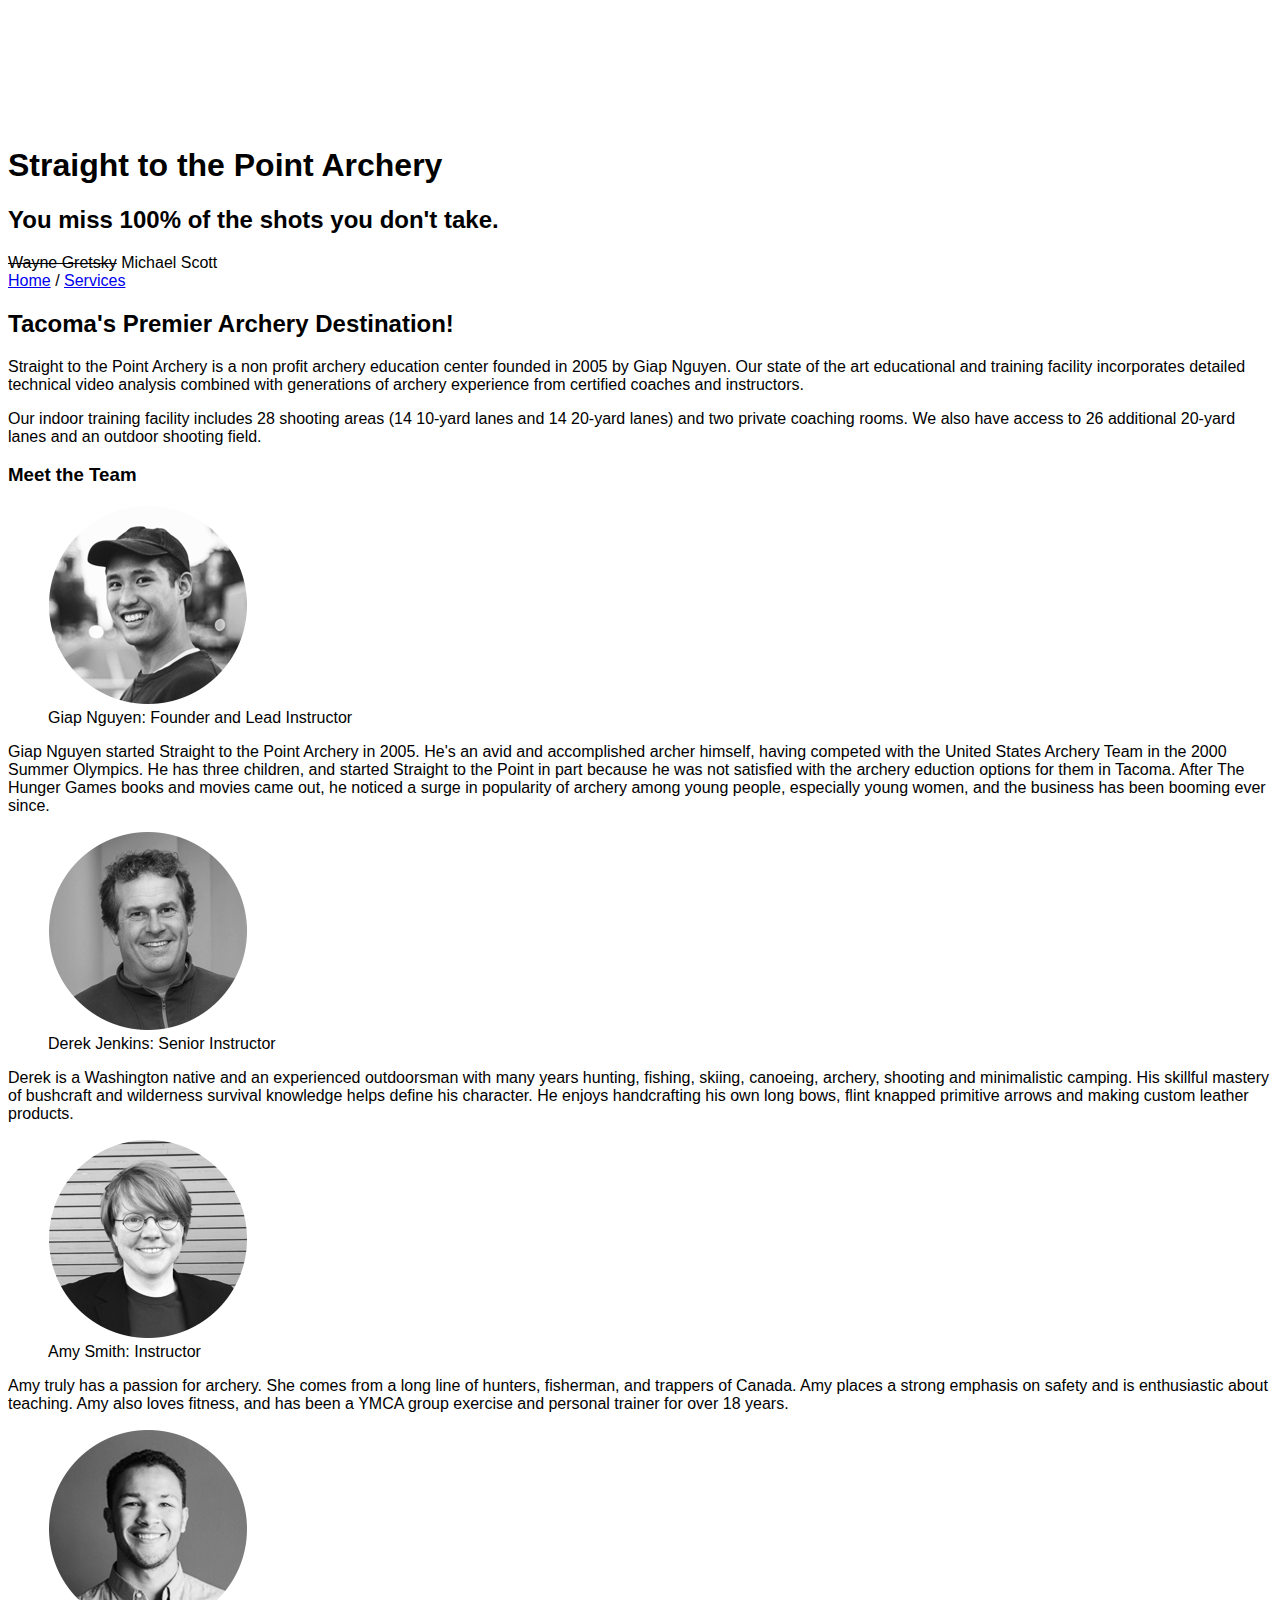
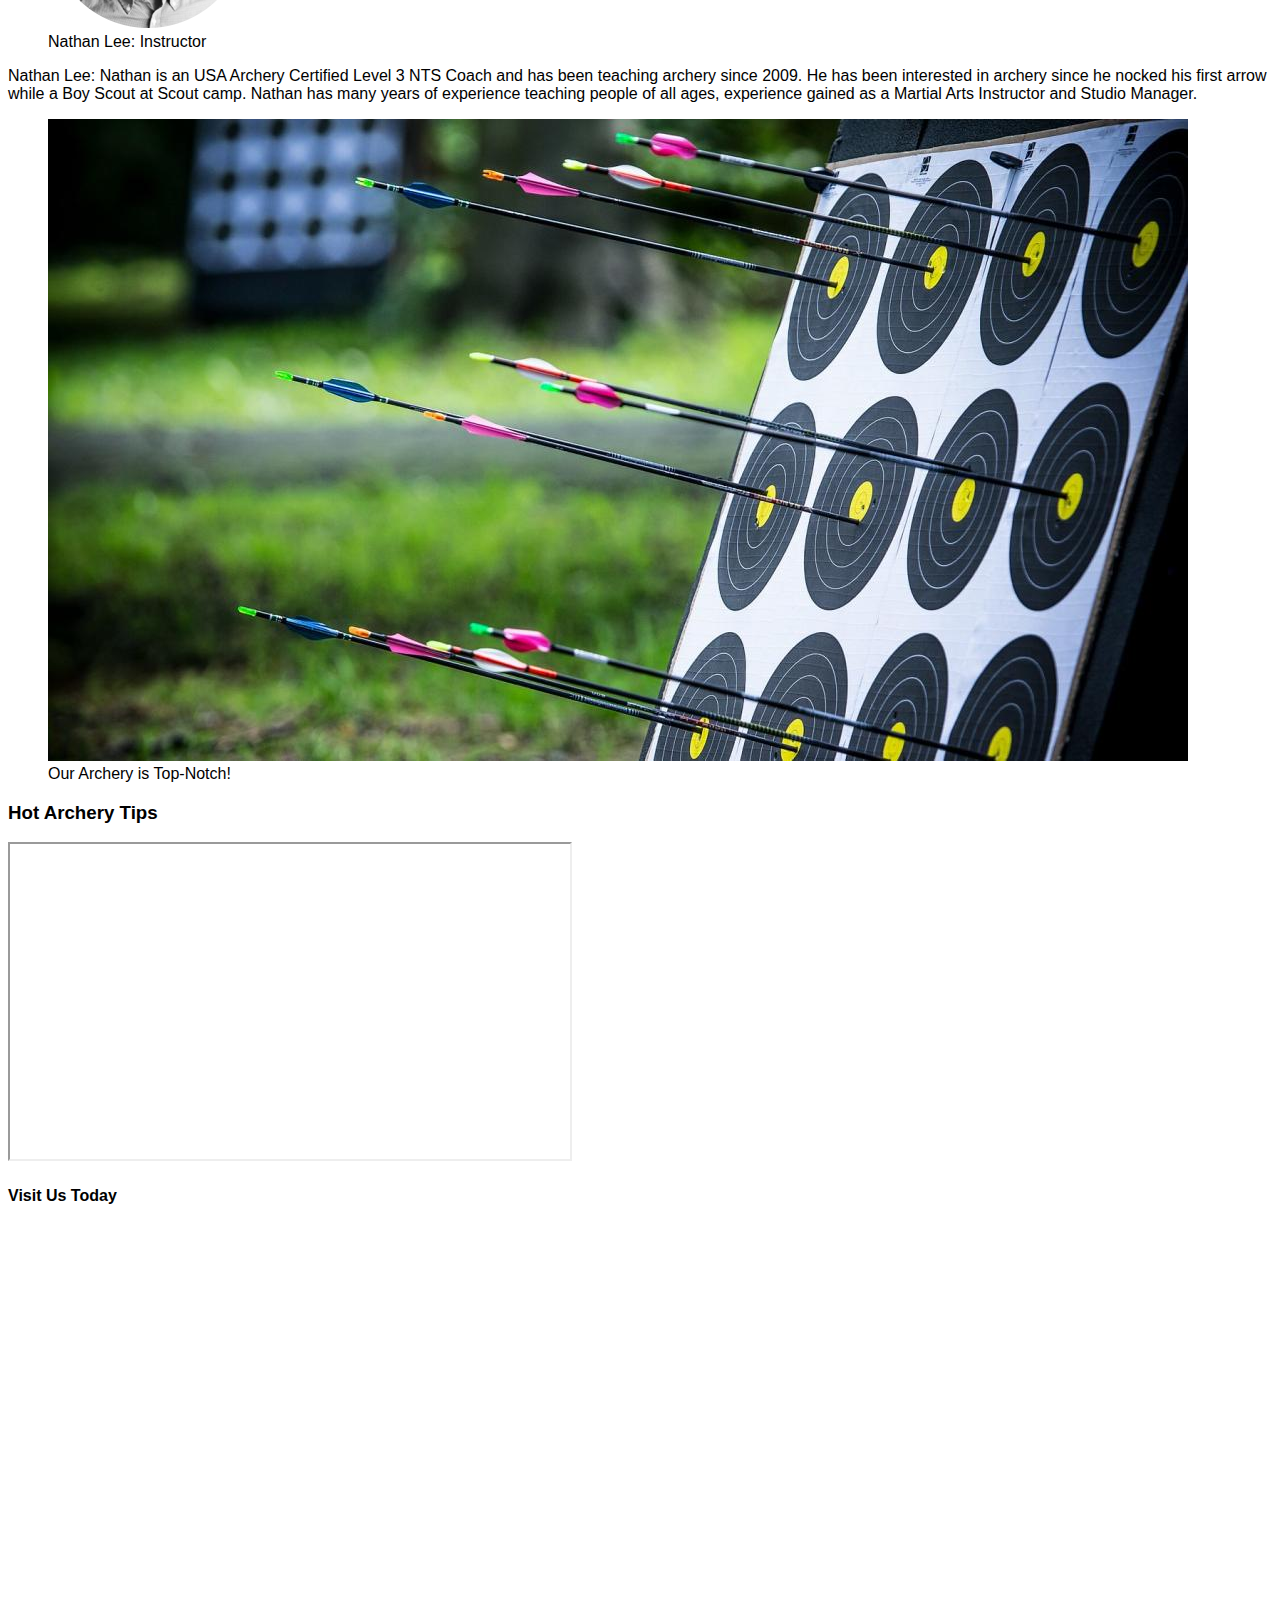
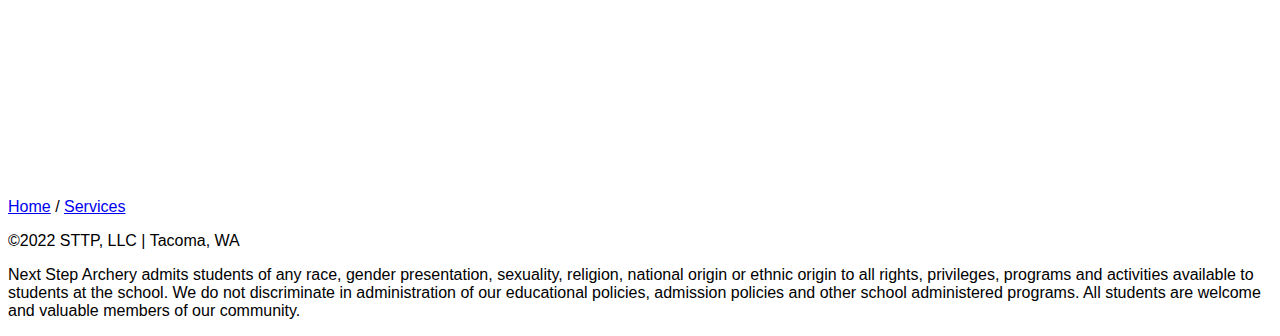
<file: index.html>
<!DOCTYPE html>
<html lang="en">

<head>
    <meta charset="utf-8">
    <title>Straight to the Point Archery</title>
    <link rel="stylesheet" href="styles/styles.css">
</head>

<body>
    <header id="top-header">
        <img src="images/archeryAcademy-logo-white.png" alt="company logo">
        <h1>Straight to the Point Archery</h1>
        <h2>You miss 100% of the shots you don't take.</h2>
        <s>Wayne Gretsky</s> Michael Scott
    </header>
    <nav id="top-nav">
        <a href="index.html">Home</a> /
        <a href="services.html">Services</a>
    </nav>
    <main>

        <div class="left-column">
            <article>
                <h2>Tacoma's Premier Archery Destination!</h2>
                <p>Straight to the Point Archery is a non profit archery education center founded in 2005 by Giap
                    Nguyen. Our state of the art educational and training facility incorporates detailed technical video
                    analysis combined with generations of archery experience from certified coaches and instructors.</p>
                <p>Our indoor training facility includes 28 shooting areas (14 10-yard lanes and 14 20-yard lanes) and
                    two private coaching rooms. We also have access to 26 additional 20-yard lanes and an outdoor
                    shooting field.</p>
            </article>

            <section class="instructors">
                <h3>Meet the Team</h3>
                <div class="bio">
                    <figure><img src="images/instructor-bio-image4.png" alt="Photo of Giap Nguyen">
                        <figcaption>Giap Nguyen: Founder and Lead Instructor</figcaption>
                    </figure>
                    <div>Giap Nguyen started Straight to the Point Archery in 2005. He's an avid and accomplished
                        archer himself, having competed with the United States Archery Team in the 2000 Summer
                        Olympics. He has three children, and started Straight to the Point in part because he was
                        not satisfied with the archery eduction options for them in Tacoma. After The Hunger Games
                        books and movies came out, he noticed a surge in popularity of archery among young people,
                        especially young women, and the business has been booming ever since.</div>
                </div>

                <div class="bio">
                    <figure><img src="images/instructor-bio-image1.png" alt="Instructor Derek">
                        <figcaption>Derek Jenkins: Senior Instructor</figcaption>
                    </figure>
                    <div>Derek is a Washington native and an experienced outdoorsman with many years
                        hunting, fishing, skiing, canoeing, archery, shooting and minimalistic camping. His skillful
                        mastery of bushcraft and wilderness survival knowledge helps define his character. He enjoys
                        handcrafting his own long bows, flint knapped primitive arrows and making custom leather
                        products.
                    </div>
                </div>
                <div class="bio">
                    <figure><img src="images/instructor-bio-image2.png" alt="Instructor Amy">
                        <figcaption>Amy Smith: Instructor</figcaption>
                    </figure>
                    <div>Amy truly has a passion for archery. She comes from a long line of hunters,
                        fisherman, and trappers of Canada. Amy places a strong emphasis on safety and is
                        enthusiastic
                        about teaching. Amy also loves fitness, and has been a YMCA group exercise and personal
                        trainer
                        for over 18 years.
                    </div>
                </div>
                <div class="bio">
                    <figure><img src="images/instructor-bio-image3.png" alt="Instructor Nathan">
                        <figcaption>Nathan Lee: Instructor</figcaption>
                    </figure>
                    <div>Nathan Lee: Nathan is an USA Archery Certified Level 3 NTS Coach and has been teaching
                        archery since 2009. He has been interested in archery since he nocked his first arrow while
                        a
                        Boy Scout at Scout camp. Nathan has many years of experience teaching people of all ages,
                        experience gained as a Martial Arts Instructor and Studio Manager.
                    </div>
                </div>
            </section>
        </div>
        <div class="right-column">
            <aside>
                <figure><img src="images/archery.jpg" alt="Bullseye!">
                    <figcaption>Our Archery is Top-Notch!</figcaption>
                </figure>
                <h3>Hot Archery Tips</h3>
                <iframe width="560" height="315" src="https://www.youtube.com/embed/ahLNCzV56yk"
                    title="YouTube video player - Archery Tips"
                    allow="accelerometer; autoplay; clipboard-write; encrypted-media; gyroscope; picture-in-picture"
                    allowfullscreen></iframe>
                <h4>Visit Us Today</h4>

                <iframe
                    src="https://www.google.com/maps/embed?pb=!1m18!1m12!1m3!1d1957.230102621565!2d-122.43965451075483!3d47.24338893151483!2m3!1f0!2f0!3f0!3m2!1i1024!2i768!4f13.1!3m3!1m2!1s0x54905570e6df6ef3%3A0x2f6b67d714ff9db6!2s1934%20Market%20St%2C%20Tacoma%2C%20WA%2098402!5e0!3m2!1sen!2sus!4v1663360809508!5m2!1sen!2sus"
                    width="600" height="450" style="border:0;" allowfullscreen="" loading="lazy"
                    referrerpolicy="no-referrer-when-downgrade"></iframe>

            </aside>
        </div>
    </main>
    <footer>
        <img src="images/archeryAcademy-logo-white.png" alt="company-logo">

        <nav>
            <a href="index.html">Home</a> /
            <a href="services.html">Services</a>
        </nav>
        <p>©2022 STTP, LLC | Tacoma, WA</p>
        <p>Next Step Archery admits students of any race, gender presentation, sexuality, religion, national origin or
            ethnic origin to all rights, privileges, programs and activities available to students at the school. We do
            not discriminate in administration of our educational policies, admission policies and other school
            administered programs. All students are welcome and valuable members of our community.
        </p>
    </footer>
</body>

</html>
</file>
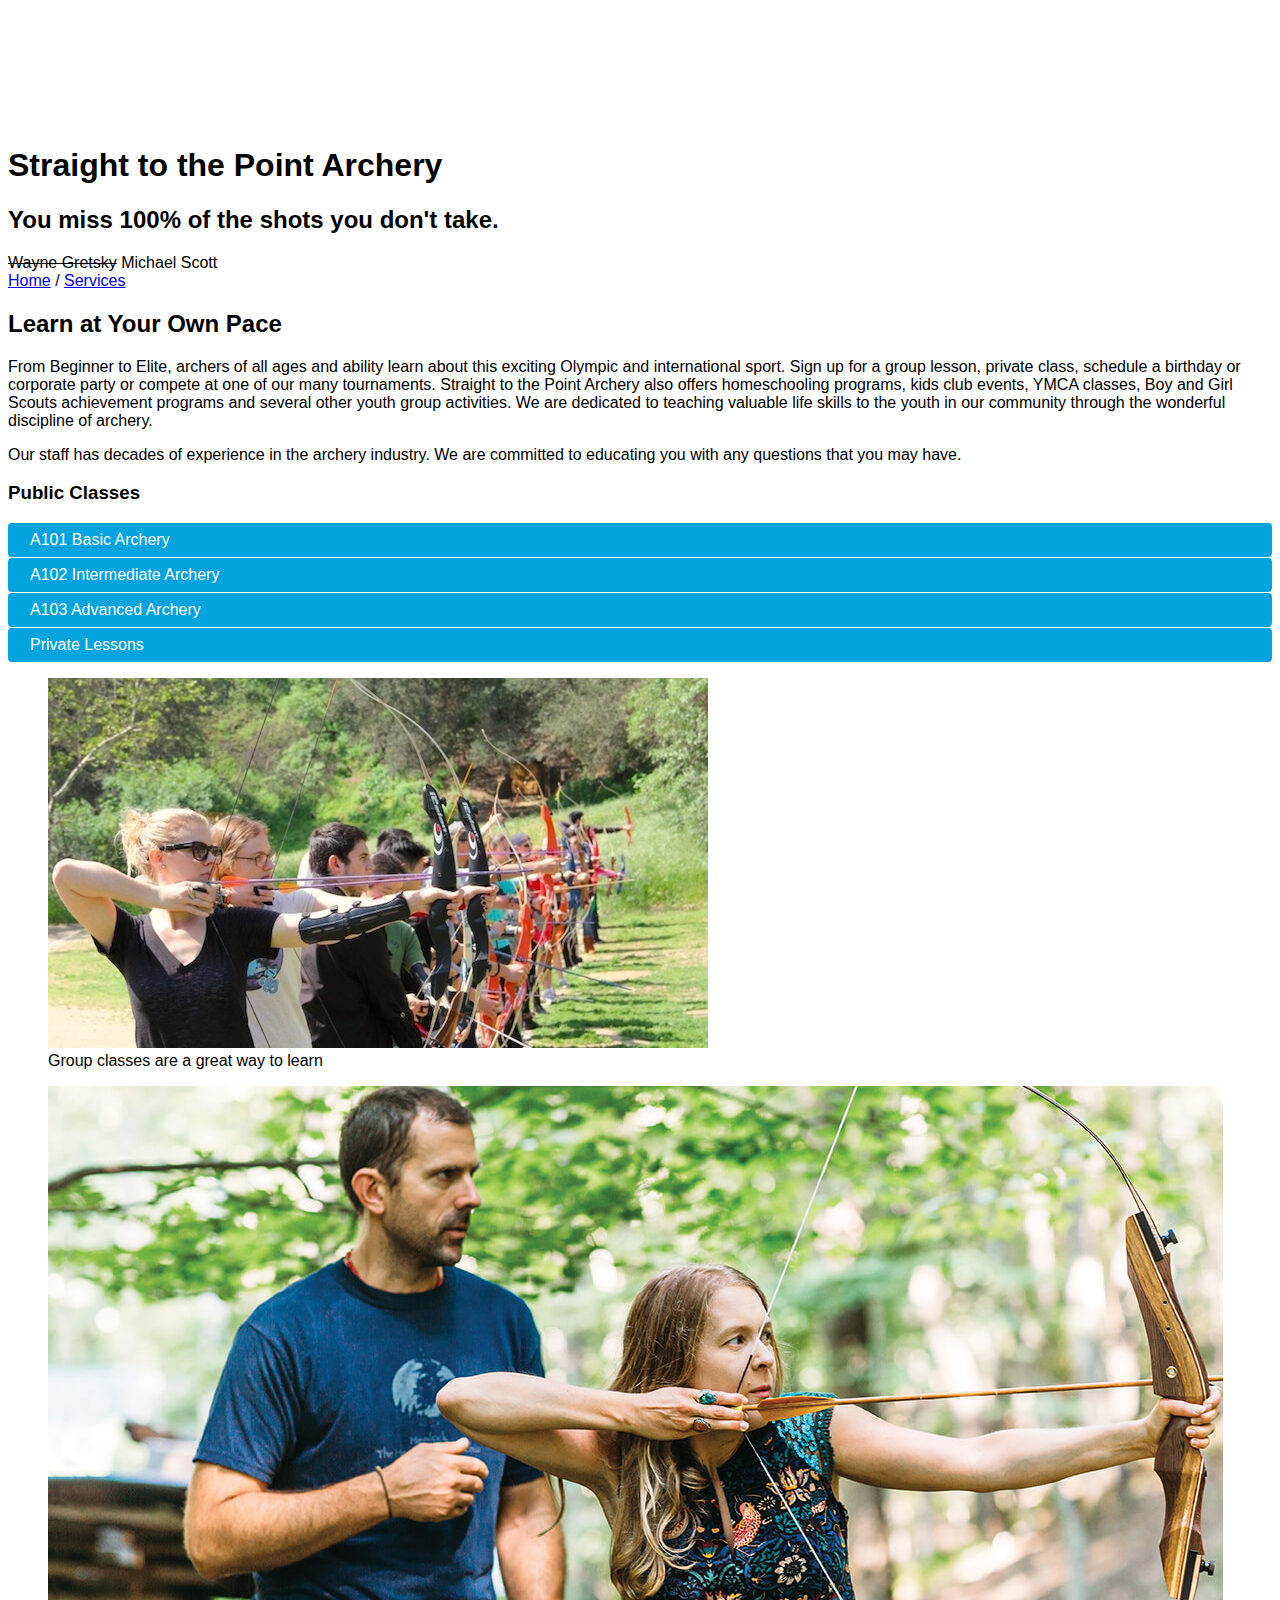
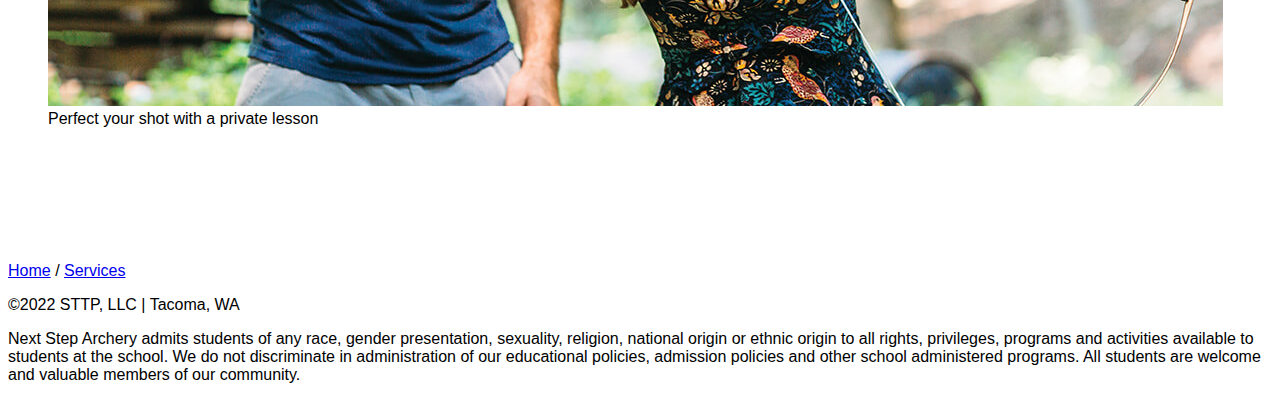
<file: services.html>
<!DOCTYPE html>
<html lang="en">

<head>
    <meta charset="utf-8">
    <title>Straight to the Point Archery</title>
    <link rel="stylesheet" href="styles/styles.css">
</head>

<body>
    <header id="top-header">
        <img src="images/archeryAcademy-logo-white.png" alt="company logo">
        <h1>Straight to the Point Archery</h1>
        <h2>You miss 100% of the shots you don't take.</h2>
        <s>Wayne Gretsky</s> Michael Scott
    </header>
    <nav id="top-nav">
        <a href="index.html">Home</a> /
        <a href="services.html">Services</a>
    </nav>
    <main>

        <div class="left-column">
            <article>
                <h2>Learn at Your Own Pace</h2>
                <p>From Beginner to Elite, archers of all ages and ability learn about this exciting Olympic and
                    international sport. Sign up for a group lesson, private class, schedule a birthday or corporate
                    party or compete at one of our many tournaments. Straight to the Point Archery also offers
                    homeschooling programs, kids club events, YMCA classes, Boy and Girl Scouts achievement programs and
                    several other youth group activities. We are dedicated to teaching valuable life skills to the youth
                    in our community through the wonderful discipline of archery.</p>

                <p>Our staff has decades of experience in the archery industry. We are
                    committed to educating you with any questions that you may have.</p>
            </article>

            <section class="classes">
                <h3>Public Classes</h3>
                <input type="checkbox" id="title1" />
                <label for="title1">A101 Basic Archery</label>

                <div class="content">
                    <p>A101 is a basic archery course that focuses on beginning archery safety, skills, and drills.
                        Participants learn about archery form, range rules and etiquette. Form training and fun games
                        are introduced in this class.</p>
                    <p>Equipment will be provided with exception of safety kit.</p>
                    <ul>
                        <li>Cost: $120/month</li>
                        <li>Schedule: Mondays and Wednesdays, 4-5pm</li>
                        <li>Prerequisites: Interest in learning about the sport of archery. Minimum age 8 years old or 7
                            w/ pre-evaluation.</li>
                    </ul>
                </div>
                <input type="checkbox" id="title2" />
                <label for="title2">A102 Intermediate Archery</label>

                <div class="content">
                    <p>A102 is an intermediate archery course that focuses on intermediate archery safety, form, and
                        introduces new equipment styles of shooting Recurve and Compound bows. Fun games and form
                        reinforcement techniques are emphasized in this class.</p>
                    <p>Equipment will be provided with exception of safety kit.</p>
                    <ul>
                        <li>Cost: $120/month</li>
                        <li>Schedule: Tuesdays and Thursdays, 4-5pm</li>
                        <li>Prerequisites: A101 or recommendation from private lesson instructor. Minimum age 7 years
                            old.
                        </li>
                    </ul>
                </div>
                <input type="checkbox" id="title3" />
                <label for="title3">A103 Advanced Archery</label>

                <div class="content">
                    <p>After taking the A101, A102 classes, students are eligible to participate in the A103 class. This
                        class focuses on a continued education towards tournament styles of shooting used by many
                        archery tournament associations from around the world. Along with the tournament lesson,
                        participants receive continued knowledge around their shooting form and advice on personal
                        equipment selections.</p>
                    <p>Equipment will be provided with exception of safety kit.</p>
                    <ul>
                        <li>Cost: $120/month</li>
                        <li>Schedule: Tuesdays and Thursdays, 5-6pm</li>
                        <li>Prerequisites: A101/A102 or equivalent. Minimum age 7 years old.
                        </li>
                    </ul>
                </div>
                <input type="checkbox" id="title4" />
                <label for="title4">Private Lessons</label>

                <div class="content">
                    <p>Work with one of our expert instructors and get the personal guidance you need to succeed.
                        Lessons last one hour and include expert guidance from a USA Archery-certified coach.</p>
                    <ul>
                        <li>Single Lesson: $50</li>
                        <li>3 Lesson Package: $140</li>
                        <li>10 Lesson Package: $380</li>
                    </ul>
                </div>
            </section>
        </div>

        <div class="right-column">
            <aside>
                <figure><img src="images/archers-at-your-marks.jpg" alt="archers shooting bows and arrows">
                    <figcaption>Group classes are a great way to learn</figcaption>
                </figure>
                <figure><img src="images/archery-for-all.jpg" alt="woman shooting bow and arrow">
                    <figcaption>Perfect your shot with a private lesson</figcaption>
                </figure>
            </aside>
        </div>
    </main>
    <footer>
        <img src="images/archeryAcademy-logo-white.png" alt="company-logo">

        <nav>
            <a href="index.html">Home</a> /
            <a href="services.html">Services</a>
        </nav>
        <p>©2022 STTP, LLC | Tacoma, WA</p>
        <p>Next Step Archery admits students of any race, gender presentation, sexuality, religion, national origin or
            ethnic origin to all rights, privileges, programs and activities available to students at the school. We do
            not discriminate in administration of our educational policies, admission policies and other school
            administered programs. All students are welcome and valuable members of our community.
        </p>
    </footer>
</body>

</html>
</file>
<file: styles/styles.css>
body {
    font-family: Arial, Helvetica, sans-serif;
}
input {
    display: none;
}

label {
    display: block;    
    padding: 8px 22px;
    margin: 0 0 1px 0;
    cursor: pointer;
    background: #03a3df;
    border-radius: 4px;
    color: #FFF;
    transition: ease .5s;
}

label:hover {
    background: #1b447f;
}

.content {
    background: #E2E5F6;
    padding: 10px 25px;
    border: 1px solid #A7A7A7;
    margin: 0 0 1px 0;
    border-radius: 3px;
}

input + label + .content {
    display: none;
}

input:checked + label + .content {
    display: block;
}
</file>
